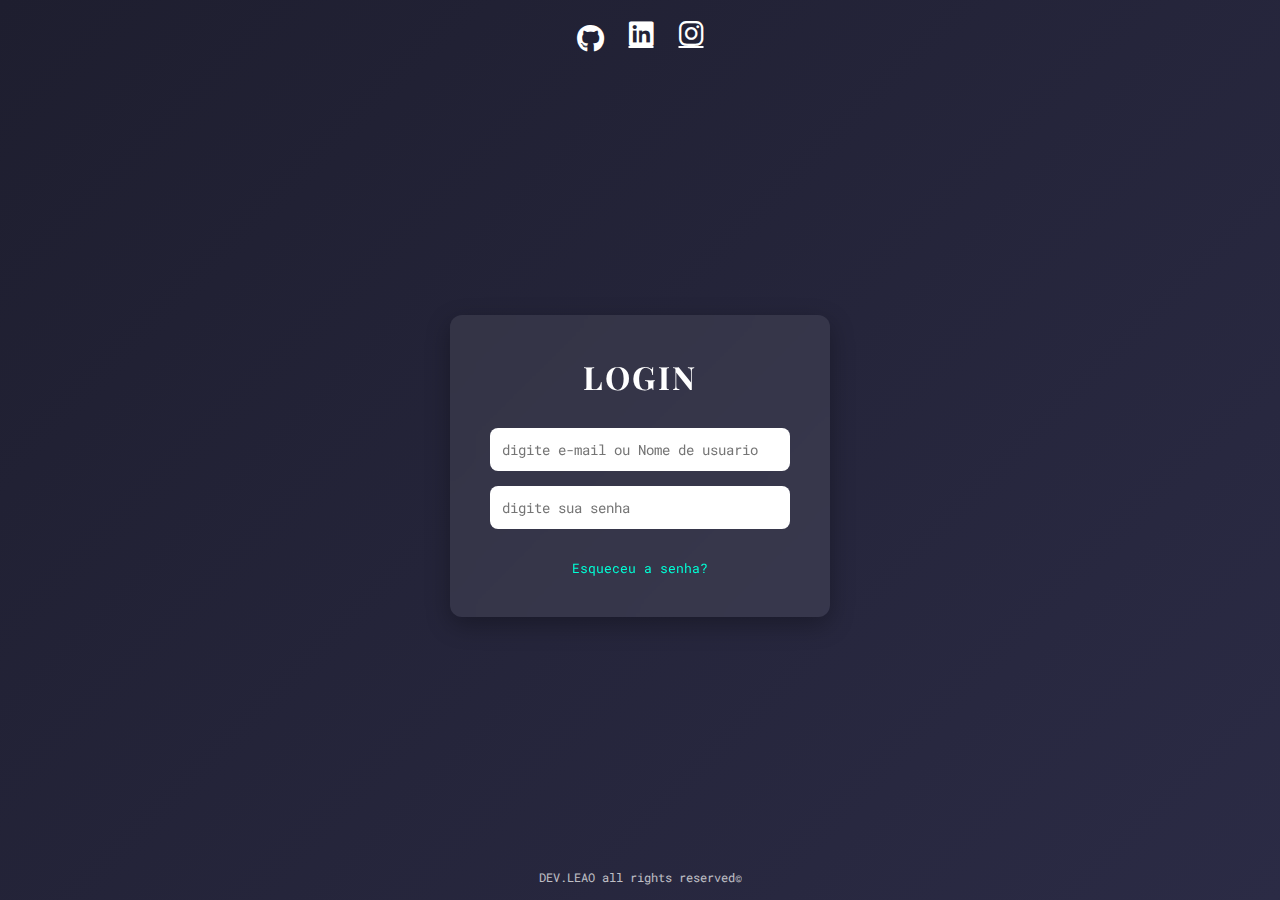
<file: index.html>
<!DOCTYPE html>
<html lang="PT-BR">
<head>
    <meta charset="UTF-8">
    <meta name="viewport" content="width=device-width, initial-scale=1.0">
    <title>login</title>
    <link rel="preconnect" href="https://fonts.googleapis.com">
<link rel="preconnect" href="https://fonts.gstatic.com" crossorigin>
<link href="https://fonts.googleapis.com/css2?family=Lora:ital,wght@0,400..700;1,400..700&family=Playfair+Display:ital,wght@0,400..900;1,400..900&family=Roboto+Mono:ital,wght@0,100..700;1,100..700&display=swap" rel="stylesheet">

<link rel="stylesheet" href="style.css">

 <link rel="stylesheet" href="https://cdnjs.cloudflare.com/ajax/libs/font-awesome/6.7.2/css/all.min.css" integrity="sha512-Evv84Mr4kqVGRNSgIGL/F/aIDqQb7xQ2vcrdIwxfjThSH8CSR7PBEakCr51Ck+w+/U6swU2Im1vVX0SVk9ABhg==" crossorigin="anonymous" referrerpolicy="no-referrer" />
</head>
<body>
    <div class="contacts">
            <nav>
            <a href="https://github.com/G-Leao" target="_blank">
                <i class="fa-brands fa-github"></i>            
            </a>   
            <a href="https://www.linkedin.com/in/gustavo-leão-24a7a82a2/" target="_blank"
                <i class="fa-brands fa-linkedin"></i>
            </a>
            <a href="https://www.instagram.com/g.leao.03/" target="_blank"
                <i class="fa-brands fa-instagram"></i>
        </a>

        </nav> 
    </div>

    <main>
    <h1>LOGIN</h1>
    <input type="email" id="dados" placeholder="digite e-mail ou Nome de usuario">
    <input type="password" id="senha"  placeholder="digite sua senha">
    
    <a href="forgot.html" id="forgot">Esqueceu a senha?</a>
</main>
    <footer>
        <p>DEV.LEAO all rights reserved&copy;</p>
    </footer>
    <script src="script.js"></script>
</body>
</html>
</file>
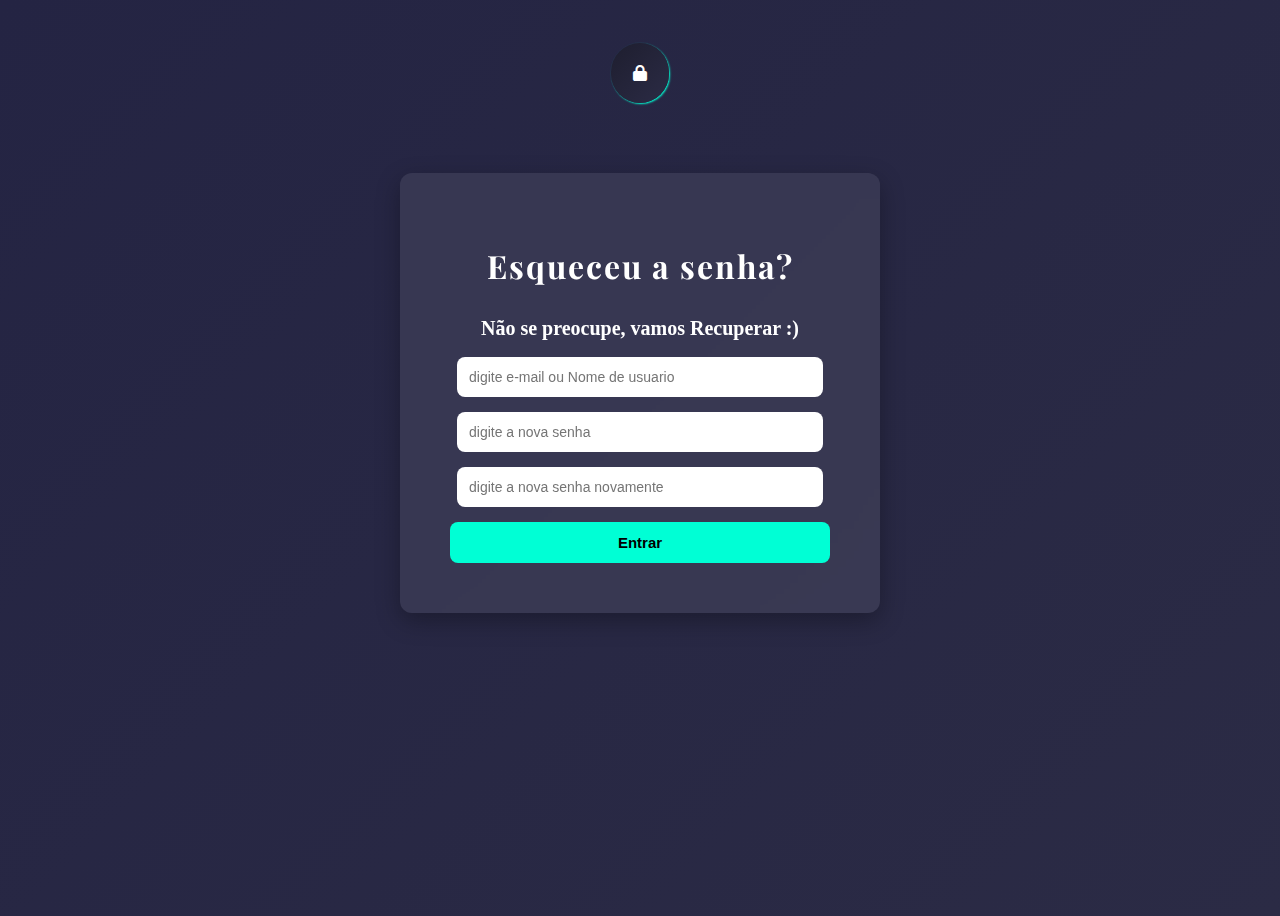
<file: forgot.html>
<!DOCTYPE html>
<html lang="PT-BR">
<head>
    <meta charset="UTF-8">
    <meta name="viewport" content="width=device-width, initial-scale=1.0">
    <title>forgot</title>

    <link rel="stylesheet" href="forgot.css">
    <link rel="preconnect" href="https://fonts.googleapis.com">
    <link rel="preconnect" href="https://fonts.gstatic.com" crossorigin>
    <link href="https://fonts.googleapis.com/css2?family=Lora:ital,wght@0,400..700;1,400..700&family=Playfair+Display:ital,wght@0,400..900;1,400..900&family=Roboto+Mono:ital,wght@0,100..700;1,100..700&display=swap" rel="stylesheet">

    <link rel="stylesheet" href="https://cdnjs.cloudflare.com/ajax/libs/font-awesome/6.7.2/css/all.min.css" integrity="sha512-Evv84Mr4kqVGRNSgIGL/F/aIDqQb7xQ2vcrdIwxfjThSH8CSR7PBEakCr51Ck+w+/U6swU2Im1vVX0SVk9ABhg==" crossorigin="anonymous" referrerpolicy="no-referrer" />

</head>
<body>
    <header>
            <i class="fa-solid fa-lock"></i>

    </header>
    <main>
        <h1>Esqueceu a senha?</h1>
        <h2>Não se preocupe, vamos Recuperar :)</h2>

        <input type="email" id="dados" placeholder="digite e-mail ou Nome de usuario">
        <input type="password" id="senha" placeholder="digite a nova senha">
        <input type="password" id="senha" placeholder="digite a nova senha novamente">

        <button id="btnforgot">Entrar</button>

    </main>

    <script src="forgot.js"></script>

    </body>
</html>
</file>
<file: style.css>
* {
    margin: 0;
    padding: 0;
    box-sizing: border-box;
    font-family: "Roboto Mono", monospace;
}

body {
    min-height: 100vh;
    background: linear-gradient(135deg, #1e1e2f, #2b2b45);
    display: flex;
    flex-direction: column;
    align-items: center;
    justify-content: space-between;
    color: #fff;
}

/* ===== CONTATOS ===== */
.contacts {
    width: 100%;
    padding: 20px;
}

nav {
    display: flex;
    justify-content: center;
    gap: 25px;
}

nav a {
    color: #fff;
    font-size: 28px;
    transition: transform 0.3s, color 0.3s;
}

nav a:hover {
    color: #00ffd5;
    transform: scale(1.2);
}

/* ===== LOGIN ===== */
main {
    background: rgba(255, 255, 255, 0.08);
    backdrop-filter: blur(10px);
    padding: 40px;
    border-radius: 12px;
    width: 100%;
    max-width: 380px;
    text-align: center;
    box-shadow: 0 8px 25px rgba(0,0,0,0.3);
}

main h1 {
    margin-bottom: 30px;
    font-family: "Playfair Display", serif;
    letter-spacing: 2px;
}

main input {
    width: 100%;
    padding: 12px;
    margin-bottom: 15px;
    border-radius: 8px;
    border: none;
    outline: none;
    font-size: 14px;
}

main input:focus {
    outline: 2px solid #00ffd5;
}

button {
    width: 100%;
    padding: 12px;
    border-radius: 8px;
    border: none;
    cursor: pointer;
    font-size: 15px;
    font-weight: bold;
    background: #00ffd5;
    color: #000;
    transition: background 0.3s;
}

button:hover {
    background: #00c9aa;
}

#forgot {
    display: block;
    margin-top: 15px;
    font-size: 13px;
    color: #00ffd5;
    text-decoration: none;
}

#forgot:hover {
    text-decoration: underline;
}

/* ===== FOOTER ===== */
footer {
    padding: 15px;
    font-size: 12px;
    opacity: 0.7;
}
</file>
<file: forgot.css>
body {
    min-height: 100vh;
    background: linear-gradient(135deg, #242443, #2b2b45);
    display: flex;
    flex-direction: column;
    align-items: center;
    
    color: #fff;
}

i{
    border-radius: 2em;
    padding: 22px;
    background: linear-gradient(135deg, #1e1e2f, #2b2b45);
    margin-top: 35px;
    box-shadow: 1px 1px 2px #00ffd5;
}

i:hover{
     transform: scale(1.2);
     transition: transform 0.3s, color 0.3s;
     box-shadow: 3px 0px 1px #00ffd5;
     transition: 0.2s ease-in-out;
}


main {
    background: rgba(255, 255, 255, 0.08);
    backdrop-filter: blur(10px);
    padding: 50px;
    border-radius: 12px;
    width: 100%;
    max-width: 380px;
    text-align: center;
    box-shadow: 0 8px 25px rgba(0,0,0,0.3);
    margin-top: 70px;
}

main h1 {
    margin-bottom: 30px;
    font-family: "Playfair Display", serif;
    letter-spacing: 2px;
}

    main h2{
        font-size: 20px;
    }

main input {
    width: 90%;
    padding: 12px;
    margin-bottom: 15px;
    border-radius: 8px;
    border: none;
    outline: none;
    font-size: 14px;
}

input:hover{
    border-radius: 1.3em;
    transition: 0.3s ease-in-out;
    box-shadow: 2px 2px 2px#00ffc8;
}

main input:focus {
    outline: 2px solid #00ffd5;
}

button {
    width: 100%;
    padding: 12px;
    border-radius: 8px;
    border: none;
    cursor: pointer;
    font-size: 15px;
    font-weight: bold;
    background: #00ffd5;
    color: #000;
    transition: background 0.3s;
}

    button:hover{
         transform: scale(1.2s);
         background-color: #00a6ff;
         box-shadow: 0px 0px 5px #fff;
        border-radius: 5em;
         transition: 0.2s ease-in-out;
         color: #fff;
    }
</file>
